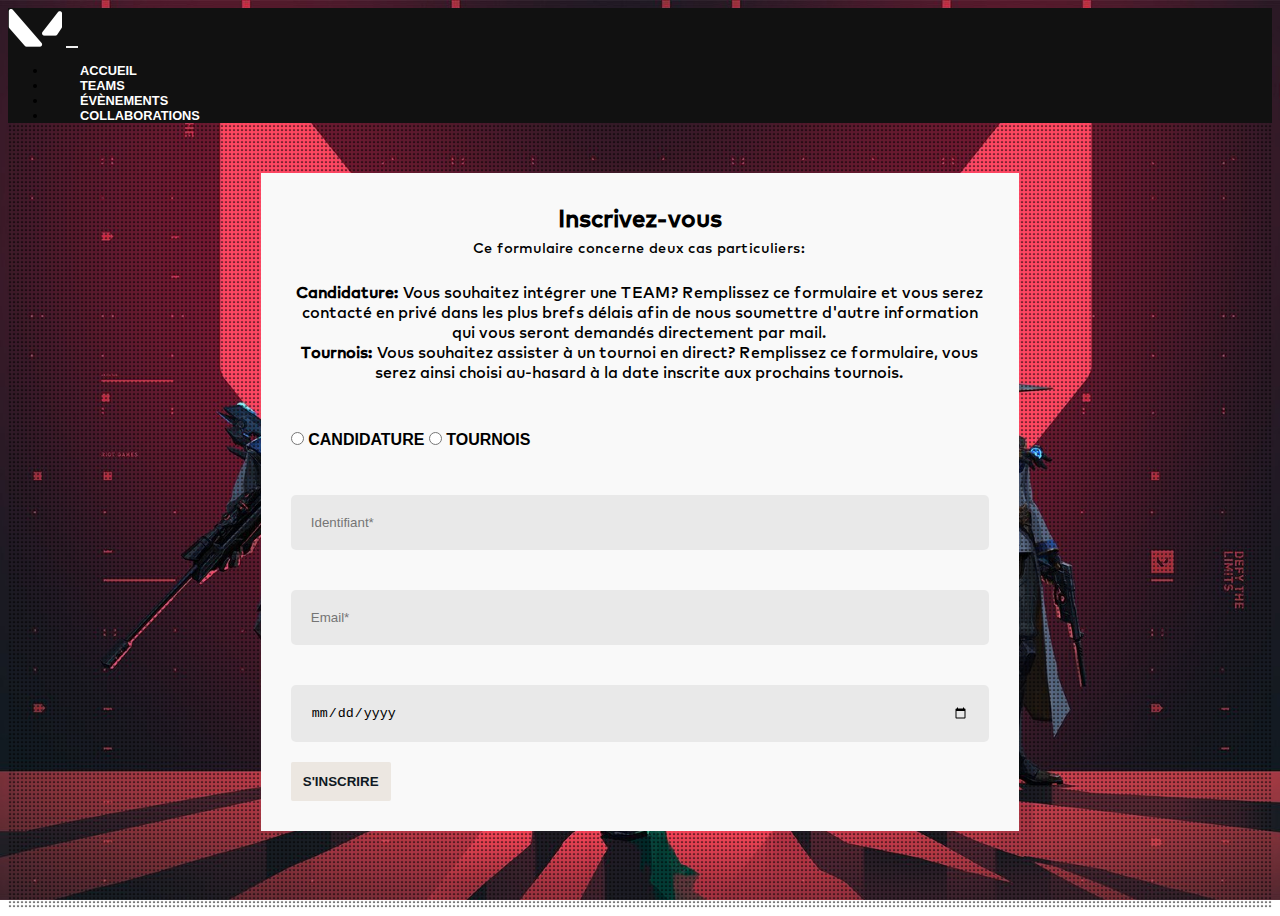
<file: register.html>
<!DOCTYPE html>
<html lang="en">

  <head>
    <meta charset="UTF-8">
    <meta http-equiv="X-UA-Compatible" content="IE=edge">
    <meta name="viewport" content="width=device-width, initial-scale=1.0">
    <title>WeAreValorant - Formulaire</title>
    <!-- css boostrap  -->
    <link href="https://cdn.jsdelivr.net/npm/bootstrap@5.0.2/dist/css/bootstrap.min.css" rel="stylesheet"
      integrity="sha384-EVSTQN3/azprG1Anm3QDgpJLIm9Nao0Yz1ztcQTwFspd3yD65VohhpuuCOmLASjC" crossorigin="anonymous">
    <link rel="stylesheet" href="https://cdn.jsdelivr.net/npm/bootstrap-icons@1.5.0/font/bootstrap-icons.css">
    <!--<link rel="stylesheet" href="assets/css/style.min.css">-->
    <!-- ## CSS ## GLOBAL -->
    <link rel="stylesheet" href="assets/css/style.css">
    <!-- ## CSS ## NAVBAR -->
    <link rel="stylesheet" href="assets/css/navbar.css">
    <!-- ## CSS ## CONTENT PAGE -->
    <link rel="stylesheet" href="assets/css/register.css">
    <!-- ## CSS ## FONT -->
    <link rel="stylesheet" href="assets/css/fonts.css">
  </head>
<body>
    <div class="point">
        <!-- ################################################################## -->
        <!-- start: NAVBAR -->
        <nav class="navbar navbar-expand-lg navbar-dark bg-111 fixed-top">
            <div class="container">
              <a class="navbar-brand" href="#">
                <svg xmlns="http://www.w3.org/2000/svg" xmlns:xlink="http://www.w3.org/1999/xlink" width="54" height="39"
                  viewBox="0 0 54 39">
                  <image id="icons8-valorant" width="54" height="39"
                    xlink:href="[data-uri]" />
                </svg>
              </a>
        
              <button class="navbar-toggler" type="button" data-bs-toggle="collapse" data-bs-target="#navbarSupportedContent"
                aria-controls="navbarSupportedContent" aria-expanded="false" aria-label="Toggle navigation">
                <span class="navbar-toggler-icon"></span>
              </button>
              <div class="collapse navbar-collapse" id="navbarSupportedContent">
                <ul class="navbar-nav m-auto mb-2 mb-lg-0 text-center">
                  <li class="nav-item">
                    <a class="nav-link active" aria-current="page" href="index.html#banner">Accueil</a>
                  </li>
                  <li class="nav-item">
                    <a class="nav-link active" aria-current="page" href="index.html#teams">TEAMS</a>
                  </li>
                  <li class="nav-item">
                    <a class="nav-link active" aria-current="page" href="index.html#events">évènements</a>
                  </li>
                  <li class="nav-item">
                    <a class="nav-link active" aria-current="page" href="#">Collaborations</a>
                  </li>
                </ul>
              </div>
            </div>
          </nav>
        <!-- end: NAVBAR -->
        <!-- ################################################################## -->
        <main>
            <div class="container">
                <div class="row">
                    <div class="col-12">
                        <form class="forms-register d-flex flex-column">
                            <div class="text-forms">
                                <h2>Inscrivez-vous</h2>
                                <p>Ce formulaire concerne deux cas particuliers:</p>
                                <ul class="d-flex flex-column flex-md-row">
                                    <li class="mt-3">

                                        <strong>Candidature:</strong> Vous souhaitez intégrer une TEAM? Remplissez ce
                                        formulaire et vous
                                        serez contacté en privé dans les plus brefs délais afin de nous soumettre
                                        d'autre
                                        information qui vous seront demandés directement par mail.
                                    </li>
                                    <li class="mt-3">
                                        <strong>Tournois:</strong> Vous souhaitez assister à un tournoi en direct?
                                        Remplissez ce formulaire, vous serez ainsi choisi au-hasard à la date inscrite
                                        aux
                                        prochains tournois.
                                    </li>
                                </ul>
                            </div>
                            <div class="d-flex flex-row justify-content-around align-items-center ">
                                <label for="candid">
                                    <input type="radio" id="candid" name="e-c" value="Candidature">
                                    Candidature
                                </label>
                                <label for="event">
                                    <input type="radio" id="event" name="e-c" value="Tournois">
                                    Tournois
                                </label>
                            </div>

                            <input type="text" name="id" placeholder="Identifiant*">
                            <input type="email" name="email" placeholder="Email*">
                            <input type="date" name="ddn" placeholder="Date de Naissance*">
                            <div class="d-flex align-items-center justify-content-center">
                                <button type="submit" class="btn-style">S'inscrire</button>
                            </div>
                        </form>
                    </div>
                </div>
            </div>
        </main>
    </div>
</body>
<script src="https://cdn.jsdelivr.net/npm/bootstrap@5.0.2/dist/js/bootstrap.bundle.min.js"></script>
</html>
</file>
<file: assets/css/style.css>
@import url(https://lolstatic-a.akamaihd.net/webfonts/live/css/valorant/fonts.css);
@import url(https://fonts.googleapis.com/css?family=Anton|Black+Han+Sans|Kanit:700|Noto+Sans+HK:900|Noto+Sans+JP:700|Noto+Sans+SC:700|Noto+Sans+TC:700|Oswald:700&display=swap&subset=chinese-hongkong,chinese-simplified,chinese-traditional,cyrillic,japanese,korean,thai,vietnamese);
::selection {
    background: rgb(255, 70, 85) 50%;
}

::-webkit-scrollbar {
    width: 10px;
    background: #111; 

  }
  
  /* Track */
  ::-webkit-scrollbar-track {
    background: transparent;


  }
   
  /* Handle */
  ::-webkit-scrollbar-thumb {
    background: white; 

  }
  
  /* Handle on hover */
  ::-webkit-scrollbar-thumb:hover {
    background: rgb(255, 70, 85); 
  }
* { 
    box-sizing: border-box;
cursor: url(../cur/white.cur), auto  !important;   
} 

body {
    font-family: "DINNextW1G", sans-serif;
    background-color: #ece7e1;
    background-image: url(../img/body.png);
    background-repeat: no-repeat;
    background-size: cover;
    background-attachment: fixed;
}


a {
    text-decoration: none;
    color: #fff;
}
a:hover {
    color: #f3f3f3;
}

button {
    border: 0;
    cursor: url(../cur/pinckle.cur), auto !important;   
}

a:hover,
button:hover {
    cursor: url(../cur/pinckle.cur), auto  !important;   
}
h1 span {
    font-family: "valorant-font";
}

h1, h2, h3, h4, h5, h6 {
    font-family: "Tungsten-Bold";
    text-transform: uppercase;
    margin: 0;
}

/* ########################################################## */
/* ########################################################## */

.f-valo {
    font-family: "valorant-font";
}

.f-anton {
    font-family: "Anton";
}

/* ########################################################## */
/* ########################################################## */

.bg-111 {
    background-color: #111;
}

.point {
    background: url(../img/point.png)repeat 0px 0px;
    background-size: 4px 4px;
    opacity: 1;
    height: 100%;
}
.bg-opacity {
    background: rgba(2, 2, 2, 0.473);
    height: 100%;
    min-height: 100vh;
    width: 100%;
}

/* ########################################################## */
/* ########################################################## */

.container {
    border-left: 2px solid #969493;
}

/* ########################################################## */
/* ########################################################## */

.btn-style {
        font-weight: 800;
        border-radius: 2px;
        padding: 12px;
        color: #0f1923;
        text-transform: uppercase;
        background-color: #ece7e1;
        width: auto;
        background-image: linear-gradient(to left,transparent,transparent 50%,rgb(255, 70, 85) 50%,rgb(255, 70, 85));
        background-position: 100% 0;
        background-size: 200% 100%;
        transition: all .25s ease-in;
    
    }
    
    .btn-style:hover {
        color: white;
        background-position: 0;
    }

    .btn-first {
        font-weight: 800;
        border-radius: 2px;
        padding: 10px;
        color: white;
        text-transform: uppercase;
        background-color: rgb(255, 70, 85);
        width: auto;
    }

/* ########################################################## */
/* ########################################################## */
</file>
<file: assets/css/navbar.css>
/* NAVBAR */

.navbar {
    padding: 0;
    position: sticky;
    font-size: 0.8em;
}

nav .container {
    border: 0;
}

.navbar-brand span:hover {
    color: rgb(238, 238, 238);
    transition: 0.4s;

}

.nav-link, .nav-link {
    transition: 0.4s;
    padding: 20px 0px ;
    border-bottom: 2px solid transparent;
} 

.nav-link:focus, .nav-link:hover {
    transition: 0.4s;
    border-bottom: 2px solid #ff4655;
    color: white
} 

.nav-item a {
    font-weight: 800;
    color: white;
    text-transform: uppercase;
}


.btn-nav {
    font-weight: 800;
    border-radius: 2px;
    padding: 12px;
    color: white;
    text-transform: uppercase;
    background-color: #1111;
    width: auto;
    background-image: linear-gradient(to left,transparent,transparent 50%,rgb(255, 70, 85) 50%,rgb(255, 70, 85));
    background-position: 100% 0;
    background-size: 200% 100%;
    transition: all .25s ease-in;

}

.btn-nav:hover {
    color: white;
    background-position: 0;
}

@media (min-width: 992px) {
    .navbar-expand-lg .navbar-nav .nav-link {
        padding-right: 2rem;
        padding-left: 2rem;
    }
}

@media (max-width: 992px) {
    .navbar {
        padding: .5rem;
    }
    .nav-link:focus, .nav-link:hover {
        border-color: transparent;
        color: rgb(226, 226, 226);
    } 
}

.navbar-toggler:focus {
    box-shadow: none;
}



/* NAVBAR */
</file>
<file: assets/css/register.css>
body {
    background: url(../img/bg-register.jpg) center center;
    background-repeat: no-repeat;
    background-size: cover;
    background-attachment: fixed;
    height: 100vh;
}
.container {
    border: 0
}
main {
    margin: 50px 0px;
    display: flex; 
    justify-content: center;
    align-items: center;
}
.forms-register {
    width: 100%;
    height: 100%;
    background: #f9f9f9;
    padding: 30px;

}
@media screen and (min-width: 768px) {
    .forms-register {
        width: 75%;
        margin: auto;
    }
}

@media screen and (min-width: 1024px) {
    .forms-register {
        width: 60%;
    }
}

@media screen and (min-width: 1440px) {
    .forms-register {
        width: 45%;
    }
}
.text-forms {
    text-align: center;
    font-family: 'FF Mark', sans-serif !important;
}

.text-forms h2 {
    font-family: 'FF Mark', sans-serif !important;
    font-weight: 600;
    text-transform: none;

}

.text-forms p {
    padding: 5px 0px;
    font-size: 0.9em;
    margin: auto;
}
.forms-register ul {
    margin: 20px 0 ;
    padding: 0;
}
.forms-register ul li {
    list-style: none;
}
.forms-register input[type="radio"] {
    margin: 30px 0px;
}
.forms-register label {
    text-transform: uppercase;
    font-weight: 800;
}

.forms-register input[type="text"],
.forms-register input[type="email"],
.forms-register input[type="date"] {
    padding: 20px;
    border-radius: 5px;
    border: 0;
    background: rgba(95, 95, 95, 0.1);
    margin: 20PX auto;
    width: 100%;
}
.forms-register input:chec
.forms-register input::placeholder {
    font-weight: 800;
}

form .btn-style {
    min-width: 90px;
}

form button {
    display: flex;
    align-items: center;
}
</file>
<file: assets/css/fonts.css>
/* Font Valorant - TITLE */
@import url(https://lolstatic-a.akamaihd.net/webfonts/live/css/valorant/fonts.css);
@font-face {
    font-family: "valorant-font";
    src: url(../fonts/Valorant\ Font.ttf);
}

/* Font valorant */

@font-face {
  font-family: "DIN";
    src: url("0201813274259c3d4f78760d19270bab.eot"); /* IE9*/
    src: url("0201813274259c3d4f78760d19270bab.eot?#iefix") format("embedded-opentype"), /* IE6-IE8 */
    url("0201813274259c3d4f78760d19270bab.woff2") format("woff2"), /* chrome、firefox */
    url("0201813274259c3d4f78760d19270bab.woff") format("woff"), /* chrome、firefox */
    url("0201813274259c3d4f78760d19270bab.ttf") format("truetype"), /* chrome、firefox、opera、Safari, Android, iOS 4.2+*/
    url("0201813274259c3d4f78760d19270bab.svg#DIN Next LT W04 Medium") format("svg"); /* iOS 4.1- */
  }



@font-face {
    font-family: 'FF Mark';
    src: local('FF Mark Medium'), local('FF-Mark-Medium'),
        url('../fonts/Mark-Medium.woff2') format('woff2'),
        url('../fonts/Mark-Medium.woff') format('woff'),
        url('../fonts/Mark-Medium.ttf') format('truetype');
    font-weight: 500;
    font-style: normal;
  }

  /* @font-face {
    font-family: "Tungsten-Bold";
    src: url("../../fonts/tungsten/Tungsten-Bold_Web.woff2") format("woff2"), url("../../fonts/tungsten") format("woff"); }
  
  @font-face {
    font-family: "DINNextW05-Bold";
    src: url("../../fonts/dinnext/f855f545-9ff1-433c-912f-c58bd2d71d28.woff2") format("woff2"), url("../../fonts/dinnext/8a078fb7-2865-4534-a436-3c2a87c69d57.woff") format("woff"); }
  
  @font-face {
    font-family: "DINNextW05-Medium";
    src: url("../../fonts/dinnext/a077222b-f869-4748-8eda-79372b7c40a1.woff2") format("woff2"), url("../../fonts/dinnext/0297a959-5296-4f45-9729-78daf65d9e43.woff") format("woff"); }
  
  @font-face {
    font-family: "DINNextW1G";
    src: url("../../fonts/dinnext/DINNextW1G.woff2") format("woff2"), url("../../fonts/dinnext/DINNextW1G.woff") format("woff"); }
  
  @font-face {
    font-family: "DINNextLTPro-Regular";
    src: url("../../fonts/dinnext/DINNextLTPro-Regular.otf") format("opentype"), url("../../fonts/dinnext/DINNextLTPro-Regular.ttf") format("truetype"); }
  
  @font-face {
    font-family: "DINNextLTPro-Medium";
    src: url("../../fonts/dinnext/DINNextLTPro-Medium.otf") format("opentype"), url("../../fonts/dinnext/DINNextLTPro-Medium.ttf") format("truetype"); }
  
  @font-face {
    font-family: "Roboto";
    src: url("../../fonts/roboto/Roboto-Regular.eot");
    /* IE9 Compat Modes */
    /*src: url("../../fonts/roboto/Roboto-Regular.eot?#iefix") format("embedded-opentype"), url("../../fonts/roboto/Roboto-Regular.otf") format("opentype"), url("../../fonts/roboto/Roboto-Regular.svg") format("svg"), url("../../fonts/roboto/Roboto-Regular.ttf") format("truetype"), url("../../fonts/roboto/Roboto-Regular.woff") format("woff"), url("../../fonts/roboto/Roboto-Regular.woff2") format("woff2");
    font-weight: normal;
    font-style: normal; }
  
  @font-face {
    font-family: "RobotoCondensed";
    src: url("../../fonts/roboto/RobotoCondensed-Regular.ttf#eot") format("truetype");
    /* IE9 Compat Modes */
    /*font-weight: normal;
    font-style: normal; }
  
  @font-face {
    font-family: "RobotoCondensed-Regular";
    src: url("../../fonts/roboto/RobotoCondensed-Regular.ttf#eot") format("truetype");
    /* IE9 Compat Modes }*/ 
  
 /* @font-face {
    font-family: "RobotoCondensed";
    src: url("../../fonts/roboto/RobotoCondensed-Italic.ttf#eot") format("truetype");
    /* IE9 Compat Modes */
   /* font-weight: normal;
    font-style: italic; }
  
  /*@font-face {
    font-family: "RobotoCondensed";
    src: url("../../fonts/roboto/RobotoCondensed-Bold.ttf#eot") format("truetype");
    /* IE9 Compat Modes */
    /*font-weight: bold;
    font-style: normal; }
  
  @font-face {
    font-family: "RobotoCondensed-Bold";
    src: url("../../fonts/roboto/RobotoCondensed-Bold.ttf#eot") format("truetype");
    /* IE9 Compat Modes  }*/
  
 /* @font-face {
    font-family: "RobotoCondensed";
    src: url("../../fonts/roboto/RobotoCondensed-BoldItalic.ttf#eot") format("truetype");
    /* IE9 Compat Modes */
   /* font-weight: bold;
    font-style: italic; }
  
  @font-face {
    font-family: "RobotoCondensed";
    src: url("../../fonts/roboto/RobotoCondensed-LightItalic.ttf#eot") format("truetype");
    /* IE9 Compat Modes */
  /*  font-weight: lighter;
    font-style: italic; }
  
  @font-face {
    font-family: "RobotoCondensed";
    src: url("../../fonts/roboto/RobotoCondensed-Light.ttf#eot") format("truetype");
    /* IE9 Compat Modes */
  /*  font-weight: lighter;
    font-style: normal; }
  
  @font-face {
    font-family: "Anton";
    src: url("../../fonts/anton/Anton-Regular.eot");
    /* IE9 Compat Modes */
   /* src: url("../../fonts/anton/Anton-Regular.eot?#iefix") format("embedded-opentype"), url("../../fonts/anton/Anton-Regular.otf") format("opentype"), url("../../fonts/anton/Anton-Regular.svg") format("svg"), url("../../fonts/anton/Anton-Regular.ttf") format("truetype"), url("../../fonts/anton/Anton-Regular.woff") format("woff"), url("../../fonts/anton/Anton-Regular.woff2") format("woff2");
    font-weight: normal;
    font-style: normal; }
  
  @font-face {
    font-family: "GEModernBold";
    src: url("../../fonts/48ge/48-GE-Modern-Bold.eot");
    /* IE9 Compat Modes */
   /* src: url("../../fonts/48ge/48-GE-Modern-Bold.eot?#iefix") format("embedded-opentype"), url("../../fonts/48ge/48-GE-Modern-Bold.otf") format("opentype"), url("../../fonts/48ge/48-GE-Modern-Bold.svg") format("svg"), url("../../fonts/48ge/48-GE-Modern-Bold.ttf") format("truetype"), url("../../fonts/48ge/48-GE-Modern-Bold.woff") format("woff"), url("../../fonts/48ge/48-GE-Modern-Bold.woff2") format("woff2");
    /* Modern Browsers */
  /*  font-weight: normal;
    font-style: normal; }
  
  @font-face {
    font-family: "HelveticaNeueLTArabic-Roman";
    src: url("../../fonts/helveticaneue/HelveticaNeueLTArabic55Roman.eot");
    /* IE9 Compat Modes */
  /*  src: url("../../fonts/helveticaneue/HelveticaNeueLTArabic55Roman.eot?#iefix") format("embedded-opentype"), url("../../fonts/helveticaneue/HelveticaNeueLTArabic55Roman.otf") format("opentype"), url("../../fonts/helveticaneue/HelveticaNeueLTArabic55Roman.svg") format("svg"), url("../../fonts/helveticaneue/HelveticaNeueLTArabic55Roman.ttf") format("truetype"), url("../../fonts/helveticaneue/HelveticaNeueLTArabic55Roman.woff") format("woff"), url("../../fonts/helveticaneue/HelveticaNeueLTArabic55Roman.woff2") format("woff2");
    /* Modern Browsers */
  /*  font-weight: normal;
    font-style: normal; }
  
  @font-face {
    font-family: "HelveticaNeueLTWArabic-Bold";
    src: url("../../fonts/helveticaneue/HelveticaNeueLTArabic75Bold.eot");
    /* IE9 Compat Modes */
  /* src: url("../../fonts/helveticaneue/HelveticaNeueLTArabic75Bold.eot?#iefix") format("embedded-opentype"), url("../../fonts/helveticaneue/HelveticaNeueLTArabic75Bold.otf") format("opentype"), url("../../fonts/helveticaneue/HelveticaNeueLTArabic75Bold.svg") format("svg"), url("../../fonts/helveticaneue/HelveticaNeueLTArabic75Bold.ttf") format("truetype"), url("../../fonts/helveticaneue/HelveticaNeueLTArabic75Bold.woff") format("woff"), url("../../fonts/helveticaneue/HelveticaNeueLTArabic75Bold.woff2") format("woff2");
    /* Modern Browsers */
   /* font-weight: normal;
  /*  font-style: normal; } */
</file>
